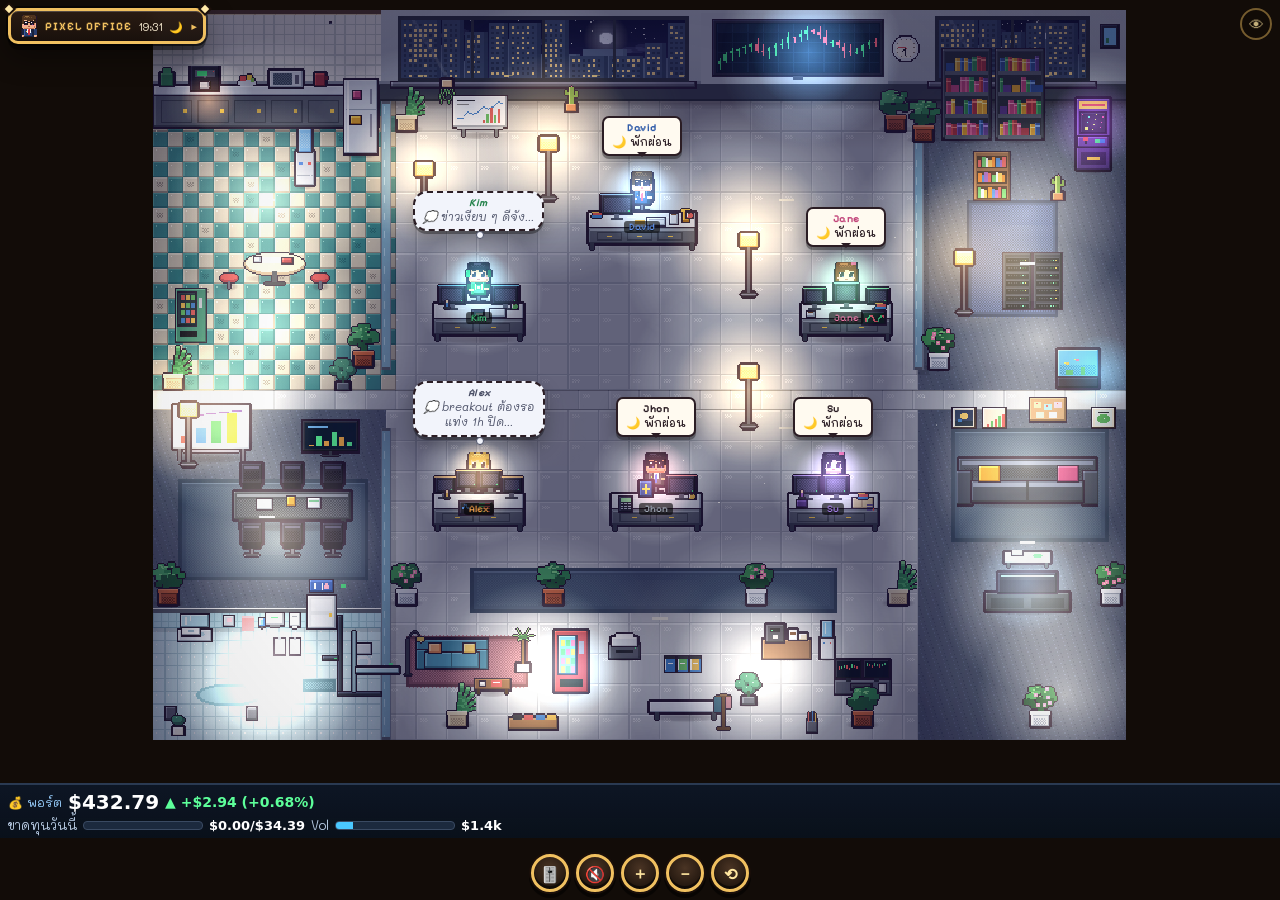
<file: index.html>
<!DOCTYPE html>
<html lang="th"><head>
<meta charset="utf-8">
<meta name="viewport" content="width=device-width,initial-scale=1,maximum-scale=1,user-scalable=no,viewport-fit=cover">
<meta name="theme-color" content="#120c08">
<meta name="mobile-web-app-capable" content="yes">
<title>Pixel Office · David Kim Jane</title>
<link rel="preconnect" href="https://fonts.googleapis.com">
<link href="https://fonts.googleapis.com/css2?family=Pixelify+Sans:wght@500;700&family=Mali:wght@500;700&display=swap" rel="stylesheet">
<link rel="stylesheet" href="style.css?v=35">
</head><body>
<canvas id="c"></canvas>
<div id="bubbles"></div>
<div id="board"><div class="bt">💰 พอร์ต <span id="pv">—</span></div><div id="pc">—</div><div id="pu">อัปเดต —</div></div>
<button id="hudbtn" title="ซ่อน/แสดงเมนู">👁</button>
<div id="tl" class="panel">
  <div class="tlhead"><canvas id="meav2" width="24" height="26"></canvas><b>PIXEL OFFICE</b><span id="clock2">--:--</span><span id="dn">☀️</span><span class="chev">▾</span></div>
  <div class="tlbody">
  <div class="menu">
    <button class="ib" data-f="David"><canvas class="mav" data-n="David" width="12" height="12"></canvas><i>David</i></button>
    <button class="ib" data-f="Kim"><canvas class="mav" data-n="Kim" width="12" height="12"></canvas><i>Kim</i></button>
    <button class="ib" data-f="Jane"><canvas class="mav" data-n="Jane" width="12" height="12"></canvas><i>Jane</i></button>
    <button class="ib" data-f="Alex"><canvas class="mav" data-n="Alex" width="12" height="12"></canvas><i>Alex</i></button>
    <button class="ib" data-f="Jhon"><canvas class="mav" data-n="Jhon" width="12" height="12"></canvas><i>Jhon</i></button>
    <button class="ib" data-f="Su"><canvas class="mav" data-n="Su" width="12" height="12"></canvas><i>Su</i></button>
    <button class="ib" id="bfit"><span>🗺️</span><i>ทั้งห้อง</i></button>
  </div>
  <div class="me"><div class="avw"><canvas id="meav" width="24" height="26"></canvas><span class="lv">LV 3</span></div><div class="mebody"><b>PIXEL OFFICE</b>
  <div class="bar"><span class="fill g" style="width:100%"></span><span class="lbl">TEAM</span><em>6/6 ออนไลน์</em></div>
  <div class="bar"><span class="fill b" id="tbar"></span><span class="lbl">DAY</span><em id="clock">--:--</em></div>
  <div id="upd" class="small">⏳ กำลังโหลด…</div></div></div>
  </div>
</div>
<div id="toasts"></div>
<div id="hint">ลากเพื่อเลื่อน · ถ่างนิ้ว/ล้อเมาส์ซูม · แตะ 2 ครั้งรีเซ็ต</div>
<div id="zoombar">
  <div id="vol" class="panel hidden"><div class="vt">♫ เสียง</div><label>🎵 เพลง<input id="mvol" type="range" min="0" max="1" step="0.05"></label><label>🔔 เอฟเฟกต์<input id="svol" type="range" min="0" max="1" step="0.05"></label></div>
  <button id="vbtn" class="rb" title="ระดับเสียง">🎚️</button><button id="snd" class="rb" title="เปิด/ปิดเสียง">🔇</button>
  <button id="zin" class="rb">＋</button><button id="zout" class="rb">－</button><button id="zreset" class="rb">⟲</button>
</div>
<div id="card" class="panel hidden">
  <button id="cardx">✕</button>
  <div class="avw big"><canvas id="avatar" width="24" height="26"></canvas></div>
  <div class="cbody"><div id="cname"></div><div id="crole"></div><div id="cstat"></div><div id="cact"></div><div id="ctime"></div></div>
</div>
<script src="audio.js?v=35"></script>
<script src="art.js?v=35"></script>
<script src="game.js?v=35"></script>
<script src="fx.js?v=35"></script>
<script src="wall.js?v=35"></script>
<script src="decor.js?v=35"></script>
<script src="features.js?v=35"></script>
<script src="life.js?v=35"></script>
</body></html>
</file>
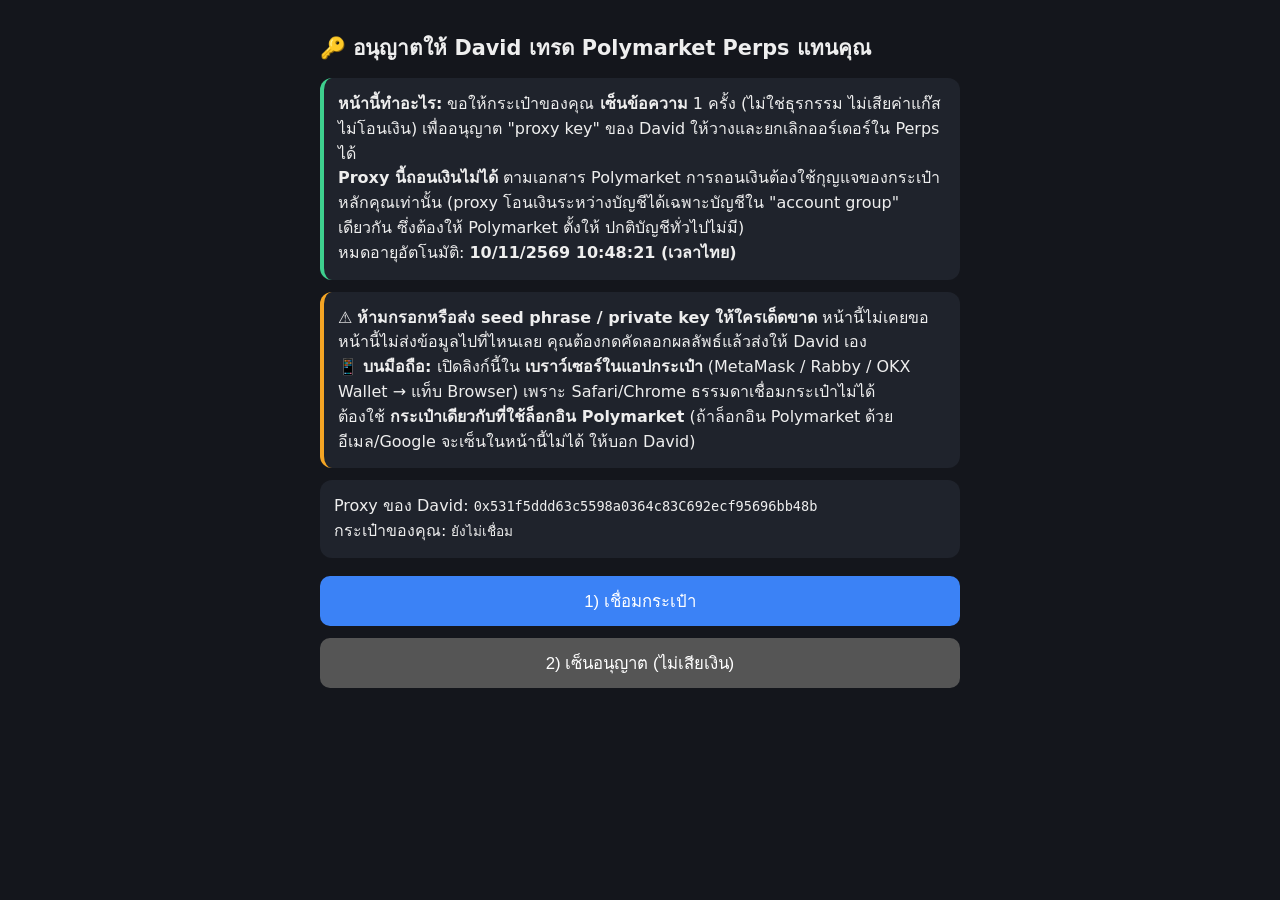
<file: sign/index.html>
<!doctype html>
<html lang="th"><head><meta charset="utf-8"><meta name="viewport" content="width=device-width,initial-scale=1">
<title>อนุญาต David เทรด Polymarket Perps</title>
<style>
body{font-family:system-ui,-apple-system,sans-serif;background:#14161c;color:#eee;max-width:640px;margin:0 auto;padding:18px;line-height:1.55}
h1{font-size:1.3em}.box{background:#1f232c;border-radius:12px;padding:14px;margin:12px 0}
.ok{border-left:4px solid #3ecf8e}.warn{border-left:4px solid #f5a524}
button{font-size:1.05em;padding:12px 18px;border-radius:10px;border:0;background:#3b82f6;color:#fff;width:100%;margin:6px 0}
button:disabled{background:#555}code,textarea{font-family:ui-monospace,monospace;font-size:.85em;word-break:break-all}
textarea{width:100%;height:150px;background:#0d0f13;color:#9fe;border:1px solid #333;border-radius:8px;padding:8px;box-sizing:border-box}
#err{color:#ff7b7b}
</style></head><body>
<h1>🔑 อนุญาตให้ David เทรด Polymarket Perps แทนคุณ</h1>
<div class="box ok">
<b>หน้านี้ทำอะไร:</b> ขอให้กระเป๋าของคุณ <b>เซ็นข้อความ</b> 1 ครั้ง (ไม่ใช่ธุรกรรม ไม่เสียค่าแก๊ส ไม่โอนเงิน) เพื่ออนุญาต "proxy key" ของ David ให้วางและยกเลิกออร์เดอร์ใน Perps ได้<br>
<b>Proxy นี้ถอนเงินไม่ได้</b> ตามเอกสาร Polymarket การถอนเงินต้องใช้กุญแจของกระเป๋าหลักคุณเท่านั้น (proxy โอนเงินระหว่างบัญชีได้เฉพาะบัญชีใน "account group" เดียวกัน ซึ่งต้องให้ Polymarket ตั้งให้ ปกติบัญชีทั่วไปไม่มี)<br>
หมดอายุอัตโนมัติ: <b id="expTxt"></b>
</div>
<div class="box warn">
⚠️ <b>ห้ามกรอกหรือส่ง seed phrase / private key ให้ใครเด็ดขาด</b> หน้านี้ไม่เคยขอ<br>
หน้านี้ไม่ส่งข้อมูลไปที่ไหนเลย คุณต้องกดคัดลอกผลลัพธ์แล้วส่งให้ David เอง<br>
📱 <b>บนมือถือ:</b> เปิดลิงก์นี้ใน <b>เบราว์เซอร์ในแอปกระเป๋า</b> (MetaMask / Rabby / OKX Wallet → แท็บ Browser) เพราะ Safari/Chrome ธรรมดาเชื่อมกระเป๋าไม่ได้<br>
ต้องใช้ <b>กระเป๋าเดียวกับที่ใช้ล็อกอิน Polymarket</b> (ถ้าล็อกอิน Polymarket ด้วยอีเมล/Google จะเซ็นในหน้านี้ไม่ได้ ให้บอก David)
</div>
<div class="box">
Proxy ของ David: <code id="proxyTxt"></code><br>
กระเป๋าของคุณ: <code id="owner">ยังไม่เชื่อม</code>
</div>
<button id="bConnect">1) เชื่อมกระเป๋า</button>
<button id="bSign" disabled>2) เซ็นอนุญาต (ไม่เสียเงิน)</button>
<div id="err"></div>
<div id="out" style="display:none" class="box ok">
<b>3) คัดลอกข้อความนี้ แล้วส่งให้ David ในแชตส่วนตัว (ภายใน ~10 นาที)</b>
<textarea id="blob" readonly></textarea>
<button id="bCopy">📋 คัดลอก</button>
<small>ข้อความนี้ไม่ใช่รหัสลับของกระเป๋า มันอนุญาตได้แค่ proxy ของ David ตัวนี้ตัวเดียว</small>
</div>
<script>
const PROXY="0x531f5ddd63c5598a0364c83C692ecf95696bb48b";
const EXPIRY=1794282501389;
const $=id=>document.getElementById(id);
$("proxyTxt").textContent=PROXY;
$("expTxt").textContent=new Date(EXPIRY).toLocaleString("th-TH",{timeZone:"Asia/Bangkok"})+" (เวลาไทย)";
let owner=null;
function err(m){$("err").textContent=m||"";}
$("bConnect").onclick=async()=>{err();
 if(!window.ethereum){err("ไม่พบกระเป๋าในเบราว์เซอร์นี้ ถ้าใช้มือถือ ให้เปิดลิงก์นี้ในเบราว์เซอร์ของแอป MetaMask / Rabby / OKX Wallet");return;}
 try{const a=await ethereum.request({method:"eth_requestAccounts"});owner=a[0];$("owner").textContent=owner;$("bSign").disabled=false;}
 catch(e){err("เชื่อมไม่สำเร็จ: "+(e.message||e));}
};
async function ensurePolygon(){
 const cid=await ethereum.request({method:"eth_chainId"});
 if(parseInt(cid,16)===137)return;
 try{await ethereum.request({method:"wallet_switchEthereumChain",params:[{chainId:"0x89"}]});}
 catch(e){ if(e.code===4902){await ethereum.request({method:"wallet_addEthereumChain",params:[{chainId:"0x89",chainName:"Polygon",nativeCurrency:{name:"POL",symbol:"POL",decimals:18},rpcUrls:["https://polygon-rpc.com"],blockExplorerUrls:["https://polygonscan.com"]}]});} else throw e; }
}
$("bSign").onclick=async()=>{err();
 try{
  await ensurePolygon(); // ข้อความเซ็นใช้ chainId 137 (Polygon) — แค่สลับเครือข่าย ไม่มีธุรกรรม
  const r=new Uint32Array(2);crypto.getRandomValues(r);
  const salt=Number((BigInt(r[0]&0x1fffff)<<32n)|BigInt(r[1])); // < 2^53
  const ts=Date.now();
  const typed={types:{EIP712Domain:[{name:"name",type:"string"},{name:"version",type:"string"},{name:"chainId",type:"uint256"}],
    CreateProxy:[{name:"addr",type:"address"},{name:"exp",type:"uint64"},{name:"salt",type:"uint64"},{name:"ts",type:"uint64"}]},
    primaryType:"CreateProxy",domain:{name:"Polymarket",version:"1",chainId:137},
    message:{addr:PROXY,exp:EXPIRY,salt:salt,ts:ts}};
  const sig=await ethereum.request({method:"eth_signTypedData_v4",params:[owner,JSON.stringify(typed)]});
  $("blob").value=JSON.stringify({owner,proxy:PROXY,expiry:EXPIRY,salt,ts,sig});
  $("out").style.display="block";
 }catch(e){err("เซ็นไม่สำเร็จ: "+(e.message||e));}
};
$("bCopy").onclick=async()=>{try{await navigator.clipboard.writeText($("blob").value);$("bCopy").textContent="✅ คัดลอกแล้ว";}catch(e){$("blob").select();document.execCommand("copy");$("bCopy").textContent="✅ คัดลอกแล้ว";}};
</script></body></html>
</file>
<file: style.css>
*{box-sizing:border-box;-webkit-tap-highlight-color:transparent}
:root{--gold:#f0c060;--gold2:#b8862e;--ink:#1a0f0a}
html,body{margin:0;height:100%;overflow:hidden;background:#120c08;font-family:'Mali','Noto Sans Thai','Leelawadee UI',Tahoma,sans-serif;color:#f6ead0;touch-action:none;user-select:none;-webkit-user-select:none}
#c{position:fixed;inset:0;width:100vw;height:100dvh;display:block;image-rendering:pixelated;cursor:grab}
#c:active{cursor:grabbing}
button{font-family:inherit;cursor:pointer}
/* 9-slice-ish gold frame */
.panel{position:relative;background:linear-gradient(180deg,#2c1d14f2,#1a110cf2);border:3px solid var(--gold);border-radius:10px;
 box-shadow:0 0 0 2px #4a2e14,0 0 0 4px var(--ink),inset 0 0 0 2px #6e4a1e,inset 0 3px 0 3px #ffffff0d,0 8px 0 3px #0007;animation:pop .45s cubic-bezier(.3,1.6,.5,1) both}
.panel:before,.panel:after{content:"";position:absolute;width:6px;height:6px;background:#ffe9a8;box-shadow:0 0 0 2px var(--ink);transform:rotate(45deg);top:-5px;left:-5px}
.panel:after{left:auto;right:-5px}
@keyframes pop{from{transform:scale(.85);opacity:0}}
#bubbles{position:fixed;inset:0;pointer-events:none;overflow:hidden}
.bub{position:absolute;left:0;top:0;max-width:160px;padding:4px 8px 5px;background:#fffaf0;color:#2b1d24;font-size:11.5px;line-height:1.35;font-weight:500;border:2px solid #2b1d24;border-radius:7px;box-shadow:0 3px 0 #0005,inset 0 -2px 0 #e8dcc4;text-align:center;will-change:transform}
.bub:after{content:"";position:absolute;left:calc(50% + var(--tx,0px));bottom:-8px;margin-left:-5px;border:5px solid transparent;border-top-color:#2b1d24}
.bub b{display:block;font-family:'Pixelify Sans',monospace;font-size:10.5px;letter-spacing:.5px;line-height:1.1}
.bub.David b{color:#2e5aa8}.bub.Kim b{color:#23824a}.bub.Jane b{color:#c2457a}
.bub.flash{animation:bf .6s ease 2}@keyframes bf{50%{background:#fff1a8}}
.tag{position:absolute;left:0;top:0;font-family:'Pixelify Sans',monospace;font-size:10px;color:#fff;background:#0009;padding:0 5px;border-radius:3px;white-space:nowrap;text-shadow:0 1px #000;will-change:transform}
#tl{position:fixed;left:8px;top:calc(env(safe-area-inset-top) + 8px);width:min(47vw,220px);padding:6px}
.menu{display:grid;grid-template-columns:repeat(4,1fr);gap:4px;margin-bottom:6px}
.ib{flex:1;background:radial-gradient(circle at 50% 35%,#3c2a1c,#160e09);border:2px solid var(--gold2);border-radius:9px;color:#fff;font-size:15px;padding:3px 0 2px;display:flex;flex-direction:column;align-items:center;gap:1px;box-shadow:inset 0 -2px 0 #0007,0 2px 0 #0008;transition:transform .08s}
.ib:active,.rb:active{transform:scale(.9)}
.ib i{font-style:normal;font-size:9px;color:#f3dfae;font-family:'Pixelify Sans','Mali',sans-serif}
.ib span{height:18px;line-height:18px}
.mav{width:18px;height:18px;image-rendering:pixelated}
.me{display:flex;gap:7px;align-items:center}
.avw{position:relative;flex:none;width:44px;height:48px;border:2px solid var(--gold2);border-radius:8px;background:radial-gradient(#4a6a9a,#22304a);box-shadow:inset 0 0 0 2px #0006}
.avw canvas{width:100%;height:100%;image-rendering:pixelated}
.avw.big{width:64px;height:70px}
.lv{position:absolute;bottom:-7px;left:50%;transform:translateX(-50%);font-family:'Pixelify Sans';font-size:8px;background:var(--gold);color:var(--ink);padding:0 4px;border-radius:4px;white-space:nowrap}
.mebody{flex:1;min-width:0}
.mebody b{font-family:'Pixelify Sans',monospace;font-size:12.5px;letter-spacing:1.5px;background:linear-gradient(#fff3c4,#e6a83a);-webkit-background-clip:text;background-clip:text;color:transparent}
.bar{position:relative;height:13px;background:#0009;border:1.5px solid #000;border-radius:3px;margin-top:3px;overflow:hidden;font-size:8.5px;box-shadow:inset 0 2px 0 #0006}
.bar .fill{position:absolute;left:0;top:0;bottom:0;box-shadow:inset 0 2px 0 #fff5,inset 0 -2px 0 #0004;transition:width 1s}
.fill.g{background:linear-gradient(#ff6a6a,#b02a3a)}.fill.b{background:linear-gradient(#6aa8ff,#2a4fb0);width:50%}
.bar .lbl,.bar em{position:relative;font-style:normal;padding:0 4px;line-height:11px;color:#fff;text-shadow:0 1px #000;font-family:'Pixelify Sans','Mali';font-size:8.5px}.bar em{float:right}
.small{font-size:9.5px;color:#d8c48e;margin-top:4px;white-space:nowrap;overflow:hidden;text-overflow:ellipsis}
#tr{position:fixed;right:8px;top:calc(env(safe-area-inset-top) + 8px);width:min(43vw,200px);display:flex;flex-direction:column;gap:9px}
.mm{padding:4px}#mini{width:100%;display:block;image-rendering:pixelated;border-radius:5px;cursor:pointer;border:1px solid #000}
.cap{text-align:center;font-size:9.5px;color:#f3dfae;padding-top:3px}
.tasks{padding:6px}
.th{font-family:'Pixelify Sans',monospace;font-size:11.5px;color:var(--gold);letter-spacing:2px;display:flex;justify-content:space-between;cursor:pointer}
.task{margin-top:5px;padding:4px 6px 5px;border:1px solid #b8862e88;border-left:3px solid var(--c);border-radius:6px;background:#0e0806cc;font-size:10.5px;line-height:1.3;cursor:pointer;transition:background .3s}
.task:active{background:#3a2616}
.task b{font-family:'Pixelify Sans',monospace;font-size:10.5px;color:var(--c)}.task .d{color:#bda874;font-size:9px}
.task.new{animation:tn 1.2s ease 2}@keyframes tn{50%{background:#5a4214}}
.tasks.closed #tasklist{display:none}
#zoombar{position:fixed;right:10px;bottom:calc(env(safe-area-inset-bottom) + 46px);display:flex;flex-direction:column;align-items:center;gap:8px}
.rb{width:44px;height:44px;border-radius:50%;background:radial-gradient(circle at 50% 35%,#4a3424,#140c07);border:3px solid var(--gold);color:#ffe6a0;font-size:19px;font-weight:700;box-shadow:0 0 0 2px var(--ink),inset 0 -3px 0 #0008,0 4px 0 2px #0008;transition:transform .08s}
.rb.big{width:56px;height:56px;font-size:24px}.rb.sm{width:36px;height:36px;font-size:15px}
#hint{position:fixed;left:50%;bottom:calc(env(safe-area-inset-bottom) + 12px);transform:translateX(-50%);font-size:11px;color:#fde9b8;background:#1a110ce6;padding:5px 12px;border-radius:14px;border:1.5px solid var(--gold2);white-space:nowrap;transition:opacity 1s;pointer-events:none;max-width:94vw;overflow:hidden;text-overflow:ellipsis}
#toasts{position:fixed;left:50%;top:calc(env(safe-area-inset-top) + 150px);transform:translateX(-50%);display:flex;flex-direction:column;gap:6px;align-items:center;pointer-events:none;z-index:6;width:min(86vw,340px)}
.toast{background:linear-gradient(#3a2616f5,#1c120bf5);border:2px solid var(--gold);border-radius:9px;padding:6px 12px;font-size:12px;box-shadow:0 0 0 2px var(--ink),0 6px 14px #000a;animation:tin .4s cubic-bezier(.3,1.6,.5,1),tout .5s ease 3.6s forwards;text-align:center}
.toast b{font-family:'Pixelify Sans';color:var(--c)}
@keyframes tin{from{transform:translateY(-14px) scale(.8);opacity:0}}@keyframes tout{to{opacity:0;transform:translateY(-10px)}}
#card{position:fixed;left:50%;bottom:calc(env(safe-area-inset-bottom) + 14px);transform:translateX(-50%);width:min(92vw,390px);display:flex;gap:12px;align-items:center;padding:12px 14px;z-index:5;transition:transform .25s cubic-bezier(.3,1.5,.5,1),opacity .2s;animation:none}
#card.hidden{opacity:0;transform:translate(-50%,30px);pointer-events:none}
#cname{font-family:'Pixelify Sans',monospace;font-size:21px}
#crole{font-size:11.5px;color:#d8c48e}
#cstat{font-size:15px;margin-top:4px;line-height:1.4}
#cact{font-size:11.5px;color:#9fdcc8;margin-top:2px}
#ctime{font-size:10.5px;color:#a8946a;margin-top:3px}
#cardx{position:absolute;right:6px;top:3px;background:none;border:0;color:var(--gold);font-size:16px}
@media (min-width:800px){#tl{width:250px}#tr{width:240px}.task{font-size:12px}#toasts{top:20px}}
@media (max-width:600px){.bub{max-width:112px;font-size:10px!important;padding:3px 6px 4px;display:-webkit-box;-webkit-line-clamp:3;-webkit-box-orient:vertical;overflow:hidden}.bub b{font-size:9.5px}}

#vol{position:absolute;right:52px;bottom:40px;width:170px;padding:8px 10px;font-size:12px;animation:none;transition:opacity .2s,transform .2s}
#vol.hidden{opacity:0;transform:translateX(10px);pointer-events:none}
#vol .vt{font-family:'Pixelify Sans','Mali';color:var(--gold);margin-bottom:4px}
#vol label{display:flex;flex-direction:column;gap:2px;margin-top:4px;color:#f3dfae}
#vol input{width:100%;accent-color:#f0c060}
#snd.on{box-shadow:0 0 0 2px var(--ink),0 0 12px #f0c060,0 4px 0 2px #0008}

#tr{display:none!important}
#hudbtn{position:fixed;right:8px;top:calc(env(safe-area-inset-top) + 8px);z-index:9;width:32px;height:32px;border-radius:50%;border:2px solid #f0c06099;background:#140c07b0;color:#ffe6a0;font-size:15px;padding:0;opacity:.75}
body.hudoff #tl,body.hudoff #zoombar,body.hudoff #hint,body.hudoff #vol{opacity:0!important;pointer-events:none!important;transform:scale(.9)}
#tl,#zoombar{transition:opacity .25s,transform .25s}
.tlhead{display:flex;align-items:center;gap:6px;cursor:pointer;font-size:11px}
.tlhead canvas{width:20px;height:22px;image-rendering:pixelated}
.tlhead b{font-family:'Pixelify Sans',monospace;font-size:11.5px;letter-spacing:1px;color:var(--gold);flex:1}
.tlhead .chev{color:var(--gold);transition:transform .2s}
#tl.collapsed{width:auto!important;padding:4px 8px}
#tl.collapsed .tlbody{display:none}#tl.collapsed .chev{transform:rotate(-90deg)}
#tl:not(.collapsed) .tlhead{margin-bottom:6px}

#board{position:fixed;left:0;top:0;transform-origin:50% 100%;pointer-events:none;text-align:center;padding:5px 12px 6px;min-width:130px;
 background:linear-gradient(#5a3a1e,#3e2612);border:3px solid #f0c060;border-radius:6px;box-shadow:0 0 0 2px #1a0f0a,inset 0 0 0 2px #7a5228,inset 0 3px 0 3px #ffffff10,0 6px 0 #0007;color:#fff3d0;will-change:transform}
#board:before,#board:after{content:"";position:absolute;bottom:-14px;width:5px;height:12px;background:#4a2c18;border:1px solid #1a0f0a}
#board:before{left:22%}#board:after{right:22%}
#board .bt{font-family:'Pixelify Sans','Mali',sans-serif;font-size:14px;color:#ffe08a;text-shadow:0 2px 0 #000}
#pv{font-size:17px;color:#fff}
#pc{font-family:'Pixelify Sans','Mali';font-size:12px;margin-top:1px}#pc.up{color:#6dff9a}#pc.dn{color:#ff7a7a}
#pu{font-size:9.5px;color:#d8c48e;margin-top:1px}

#zoombar{flex-direction:row!important;gap:7px!important;right:8px!important;bottom:calc(env(safe-area-inset-bottom) + 10px)!important}
#zoombar .rb{width:38px!important;height:38px!important;font-size:16px!important;padding:0}
#hint{bottom:calc(env(safe-area-inset-bottom) + 56px)!important}
#vol{bottom:50px!important;right:0!important}
#bubbles{z-index:2}#board{z-index:1}
/* v11 polish */
.panel{backdrop-filter:blur(6px);-webkit-backdrop-filter:blur(6px);box-shadow:0 6px 0 #0006,0 0 0 2px #0008,inset 0 1px 0 #fff3,0 10px 30px #0007}
.rb{transition:transform .12s,filter .12s}.rb:active{transform:translateY(2px) scale(.95);filter:brightness(1.2)}
.bub{box-shadow:0 3px 0 #0005,0 8px 18px #0004}
#board{box-shadow:0 4px 0 #0006,0 0 24px #ffcf4a33}
.toast{animation-timing-function:cubic-bezier(.2,1.4,.4,1)}
/* v15 wall-mounted portfolio display */
#board.wall{width:150px!important;height:50px;overflow:hidden;background:linear-gradient(180deg,#0d1726,#09111d);border:2px solid #2a2f3a;border-radius:2px;box-shadow:inset 0 0 0 1px #3a4a62,0 0 18px #4aa0ff44;min-width:140px;width:140px;padding:6px 6px 5px;transform-origin:0 0}
#board.wall:before,#board.wall:after{display:none}
#board.wall .bt{font-size:12px;color:#9ad0ff;text-shadow:0 0 6px #4aa0ff88}
#board.wall #pv{font-size:15px;color:#fff}
#board.wall #pu{color:#8aa4c4;font-size:9px}
#board.wall{line-height:1.15}
/* v16 wall display */
#board.wall{width:150px!important;height:50px;overflow:hidden;background:linear-gradient(180deg,#0d1726,#09111d);border:2px solid #2a2f3a;border-radius:2px;box-shadow:inset 0 0 0 1px #3a4a62,0 0 18px #4aa0ff44;min-width:0;width:150px;padding:5px 6px;line-height:1.15}
#board.wall:before,#board.wall:after{display:none}
#board.wall .bt{font-size:12px;color:#9ad0ff}#board.wall #pv{font-size:15px;color:#fff}#board.wall #pu{color:#8aa4c4;font-size:9px}
.bub.mini{font-size:9px!important;padding:2px 5px!important;max-width:110px}
#board.wall{padding:3px 5px!important;line-height:1.08}#board.wall .bt{font-size:11px}#board.wall #pv{font-size:13px}#board.wall #pc{font-size:10px;margin:0}#board.wall #pu{font-size:8px;margin:0}
/* v19 dashboard */
#pbar{position:fixed;left:0;right:0;top:0;padding:calc(env(safe-area-inset-top) + 4px) 8px 4px;background:linear-gradient(180deg,#0d1726f2,#09111de6);border-bottom:2px solid #2a3a52;z-index:8;font-size:11px;color:#cfe0f4}
#pbar .pb1,#pbar .pb2{display:flex;align-items:center;gap:6px;min-width:0}#pbar .pb2{margin-top:3px;flex-wrap:nowrap}
#pbv{font-family:'Pixelify Sans',monospace;font-size:18px;color:#fff}#pbc{font-family:'Pixelify Sans',monospace;font-size:12px;white-space:nowrap}.up{color:#5dff9a!important}.dn{color:#ff6a6a!important}
#spark{margin-left:auto;width:90px;height:22px;flex:none}.pl{color:#9ad0ff}
.meter{position:relative;height:7px;flex:1;min-width:30px;max-width:120px;background:#1c2a3e;border:1px solid #3a4a62;border-radius:4px;overflow:hidden}.meter i{position:absolute;left:0;top:0;bottom:0;background:#5dd38a;transition:width .5s}.meter.v i{background:#4ac8ff}.meter.big{max-width:none;height:10px;margin:2px 0 8px}
.lbl{color:#8aa4c4;font-size:10px;white-space:nowrap}#losst,#volt{font-size:10px;white-space:nowrap}
#dots{display:flex;gap:2px;align-items:center;margin-left:auto}#dots i{width:7px;height:7px;border-radius:50%;border:1px solid #000}#dots i.w{background:#3fe07a}#dots i.l{background:#ff4a4a}#dots em{font-size:9px;color:#6a7f98;font-style:normal;white-space:nowrap}
#ticker{position:fixed;left:0;right:0;top:calc(env(safe-area-inset-top) + 52px);height:20px;overflow:hidden;background:#1a110cdd;border-bottom:1px solid #f0c06066;z-index:7;font-size:11px;color:#ffe6a0;white-space:nowrap}
#tkin{display:inline-block;padding-left:100%;line-height:20px;animation:tk 28s linear infinite}@keyframes tk{to{transform:translateX(-100%)}}
#ticker.warn{background:#a8540fee;color:#fff}
#tl{top:calc(env(safe-area-inset-top) + 78px)!important}#hudbtn{top:calc(env(safe-area-inset-top) + 78px)!important}#toasts{top:calc(env(safe-area-inset-top) + 110px)!important}
#halt{position:fixed;left:50%;top:calc(env(safe-area-inset-top) + 120px);transform:translateX(-50%);z-index:9;background:#c01a24;color:#fff;font-family:'Pixelify Sans',monospace;font-size:16px;padding:8px 16px;border:3px solid #fff;border-radius:6px;box-shadow:0 0 30px #ff2a2a;animation:hb 1s infinite alternate;white-space:nowrap;pointer-events:none}@keyframes hb{to{opacity:.7}}
#flash{position:fixed;inset:0;pointer-events:none;z-index:20;background:#ff1a1a;opacity:0}#flash.on{animation:fl 1.2s ease}@keyframes fl{10%{opacity:.45}100%{opacity:0}}
.bub{cursor:pointer}.bub.open{max-width:250px!important;-webkit-line-clamp:unset!important;display:block!important;overflow:visible!important}.bub.open:before{content:attr(data-t);display:block;order:9;font-size:9px;color:#7a6a70;margin-top:2px}
.bub.open:before{position:absolute;left:0;right:0;bottom:-24px;background:#fffaf0;border:1px solid #2b1d24;border-radius:5px;padding:1px 4px;white-space:nowrap;width:max-content;margin:auto}
#info{position:fixed;left:50%;bottom:calc(env(safe-area-inset-bottom) + 64px);transform:translateX(-50%);width:min(92vw,360px);z-index:10;padding:12px 14px;color:#f6ead0;font-size:12px;max-height:60vh;overflow:auto}
#info h3{margin:0 0 8px;font-family:'Pixelify Sans',monospace;font-size:15px;color:#ffe08a}#info .row{display:flex;justify-content:space-between;gap:8px;padding:2px 0}#info .sub{font-size:11px;color:#c8b894;margin:0 0 6px}
#infox{position:absolute;right:8px;top:6px;background:none;border:0;color:#ffe6a0;font-size:16px}
@media (max-width:420px){#pbv{font-size:16px}#pbar .pb2 .lbl:nth-of-type(2){display:none}}
#halt.hidden,#info.hidden{display:none!important}
#tkin{padding-left:20px;animation-delay:-2s}
/* v20: bottom dashboard */
#pbar{top:auto!important;bottom:calc(env(safe-area-inset-bottom) + 62px);padding:5px 8px 5px!important;border-bottom:0;border-top:2px solid #2a3a52;font-size:12px;color:#e8f2ff;z-index:8}
#ticker{top:auto!important;bottom:calc(env(safe-area-inset-bottom) + 118px);border-bottom:0;border-top:1px solid #f0c06066;height:22px;font-size:12px}#tkin{line-height:22px}
#tl,#hudbtn{top:calc(env(safe-area-inset-top) + 8px)!important}#toasts{top:calc(env(safe-area-inset-top) + 60px)!important}
#zoombar{flex-direction:row!important;bottom:calc(env(safe-area-inset-bottom) + 8px)!important;right:50%!important;transform:translateX(50%)}
#hint{display:none!important}
.lbl{color:#b8cce4!important;font-size:11px!important}#losst,#volt{font-size:11.5px!important;color:#fff;font-weight:700}#dots em{font-size:10.5px!important;color:#b8cce4!important}
#pbc{font-size:13px!important}#pbv{font-size:19px!important}
#card{bottom:calc(env(safe-area-inset-bottom) + 150px)!important;z-index:12!important}#info{bottom:calc(env(safe-area-inset-bottom) + 150px)!important;z-index:12!important}
#halt{top:calc(env(safe-area-inset-top) + 60px)!important}
.bub{max-width:132px!important}.bub.open{max-width:220px!important}
#card.hidden{display:none!important}
#card,#info{background:#1a1410!important;backdrop-filter:none!important;-webkit-backdrop-filter:none!important;color:#fff!important}
#card #crole,#card #cact,#card #ctime{color:#e8dcc4!important}#info .sub{color:#e0d2b0!important}
#pbar .pb2 .lbl{font-size:12.5px!important}#losst,#volt{font-size:13px!important}#dots em{font-size:12px!important}.meter{height:9px}
#pbv,#pbc,#losst,#volt{font-family:system-ui,-apple-system,'Segoe UI',Roboto,'Helvetica Neue',Arial,sans-serif!important;font-variant-numeric:tabular-nums;font-weight:800!important;letter-spacing:0}
#pbv{font-size:20px!important}#pbc{font-size:14px!important;font-weight:700!important}
#dots em{font-size:13px!important;color:#d8e6f6!important}
#ticker{display:none!important}
#dots em{font-size:15px!important;color:#ffffff!important;font-weight:700;text-shadow:0 1px 0 #000}
</file>
